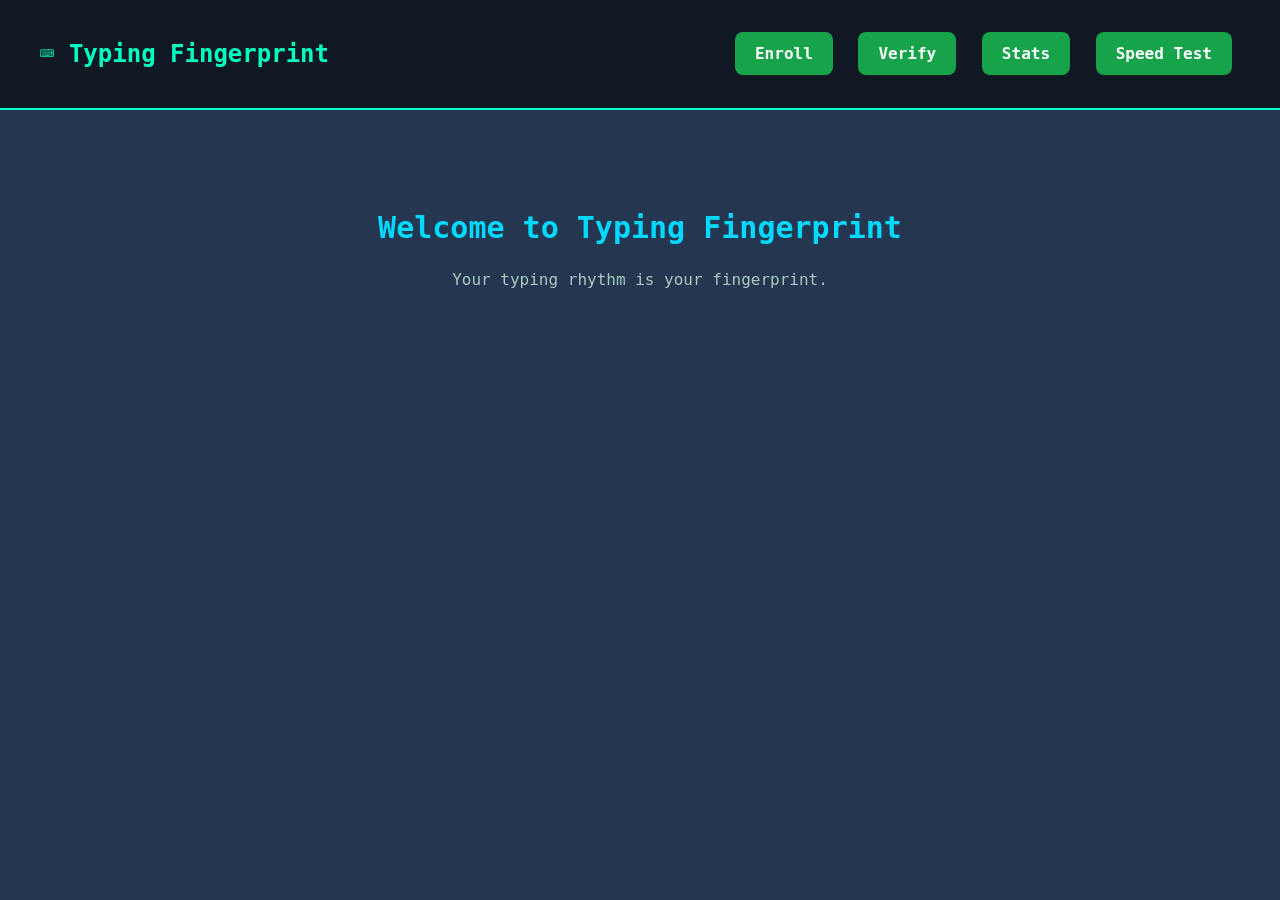
<file: project/index.html>
<!DOCTYPE html>
<html lang="en">
<head>
    <meta charset="UTF-8">
    <meta name="viewport" content="width=device-width, initial-scale=1.0">
    <title>Document</title>
     <link rel="stylesheet" href="style.css">
</head>
<body>
    <header>
    <h2>⌨ Typing Fingerprint</h2>
    <nav>
   <nav>
    <a href="enroll.html">Enroll</a>
    <a href="verify.html">Verify</a>
    <a href="stats.html">Stats</a>
    <a href="speed.html">Speed Test</a>
</nav>
    </nav>
    </header>
    <main>
    <h2>Welcome to Typing Fingerprint</h2>
        <p>Your typing rhythm is your fingerprint.</p>
    </main>
   <section id="enroll" class="hidden">
    <h2>Enroll Screen</h2>

</section>

<section id="verify" class="hidden">
    <h2>Verify Screen</h2>
</section>

<section id="stats" class="hidden">
    <h2>Stats Screen</h2>
</section>

<script src="index.js"></script>
</body>
</html>
</file>
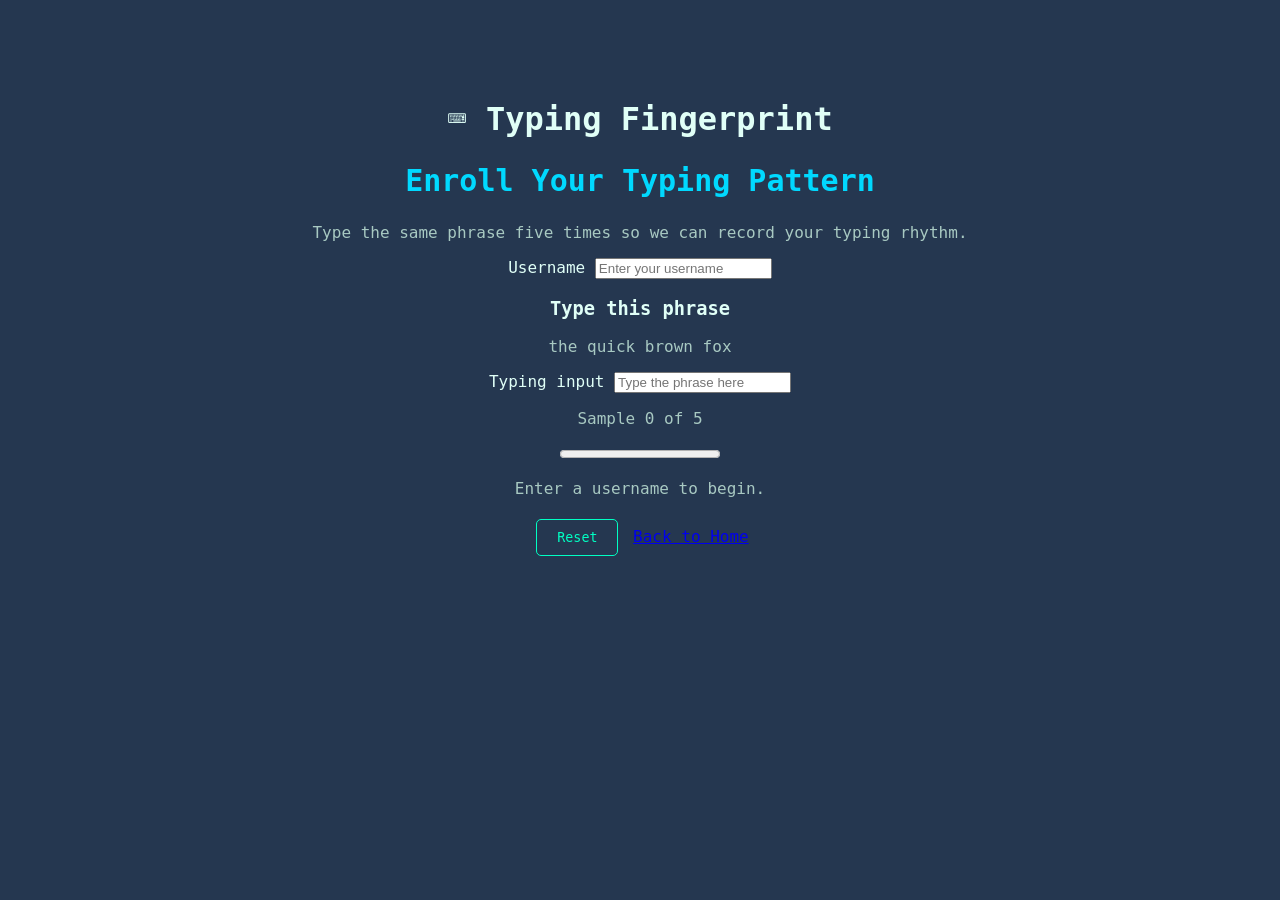
<file: project/enroll.html>
<!DOCTYPE html>
<html lang="en">
<head>
    <meta charset="UTF-8">
    <meta name="viewport" content="width=device-width, initial-scale=1.0">

    <title>Enroll - Typing Fingerprint</title>
    <link rel="stylesheet" href="style.css">
</head>
<body class="enroll-page">
<main class="enroll-card">
 <h1>⌨ Typing Fingerprint</h1>
<h2>Enroll Your Typing Pattern</h2>
<p> Type the same phrase five times so we can record
            your typing rhythm.
</p>
<label for="username">Username</label>
 <input
            id="username"
            type="text"
            placeholder="Enter your username"
            autocomplete="username">
 <h3>Type this phrase</h3>
 <p id="phrase">the quick brown fox</p>
 <label for="typing">Typing input</label>
 <input
            id="typing"
            type="text"
            placeholder="Type the phrase here"
            autocomplete="off">
<p id="counter" aria-live="polite">Sample 0 of 5</p>

<progress id="progress" value="0" max="5"></progress>
<p id="enrollStatus" aria-live="polite">
            Enter a username to begin.
</p>
 <div class="enroll-buttons">
  <button id="reset" type="button">Reset</button>
  <a href="index.html">Back to Home</a>
  </div>
</main>

    <script src="enroll.js"></script>
</body>
</html>
</file>
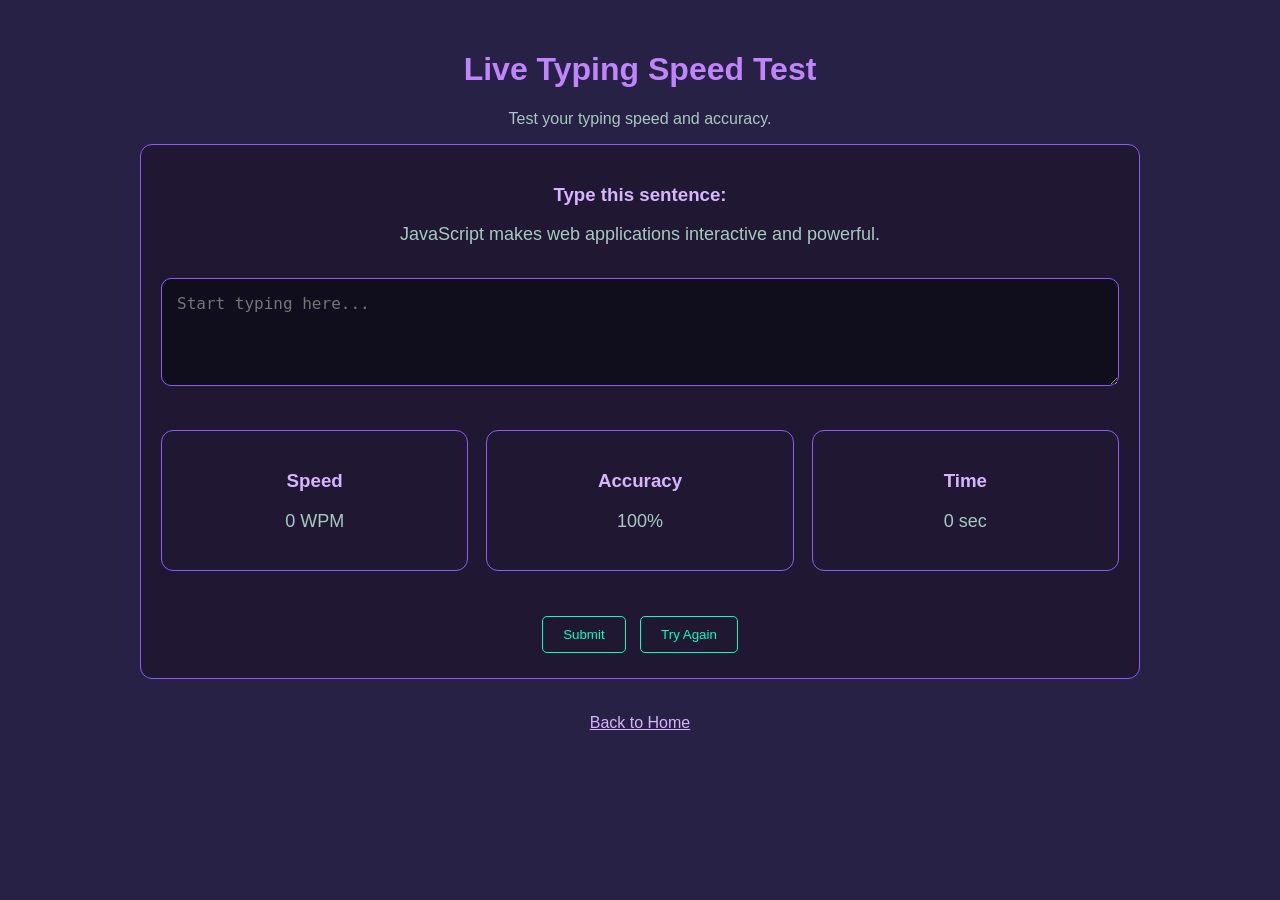
<file: project/speed.html>
<!DOCTYPE html>
<html lang="en">
<head>
    <meta charset="UTF-8">
    <meta name="viewport" content="width=device-width, initial-scale=1.0">
    <title>Typing Speed Test</title>
    <link rel="stylesheet" href="style.css">
</head>
<body class="stats-page">

    <main class="stats-container">
        <h1>Live Typing Speed Test</h1>
        <p>Test your typing speed and accuracy.</p>
        <div class="stat-card">
            <h3>Type this sentence:</h3>
            <p id="targetText">
                JavaScript makes web applications interactive and powerful.
            </p>
            <textarea
                id="speedInput"
                placeholder="Start typing here..."
                rows="4"
            ></textarea>
            <div class="stats-grid">
                <div class="stat-card">
                    <h3>Speed</h3>
                    <p id="wpm">0 WPM</p>
                </div>
                <div class="stat-card">
                    <h3>Accuracy</h3>
                    <p id="accuracy">100%</p>
                </div>

                <div class="stat-card">
                    <h3>Time</h3>
                    <p id="time">0 sec</p>
                </div>
            </div>
            <p id="speedResult"></p>
        <button id="submitTest">Submit</button>
        <button id="restartTest">Try Again</button>
        </div>

        <a href="index.html">Back to Home</a>
    </main>

    <script src="speed.js"></script>
</body>
</html>
</file>
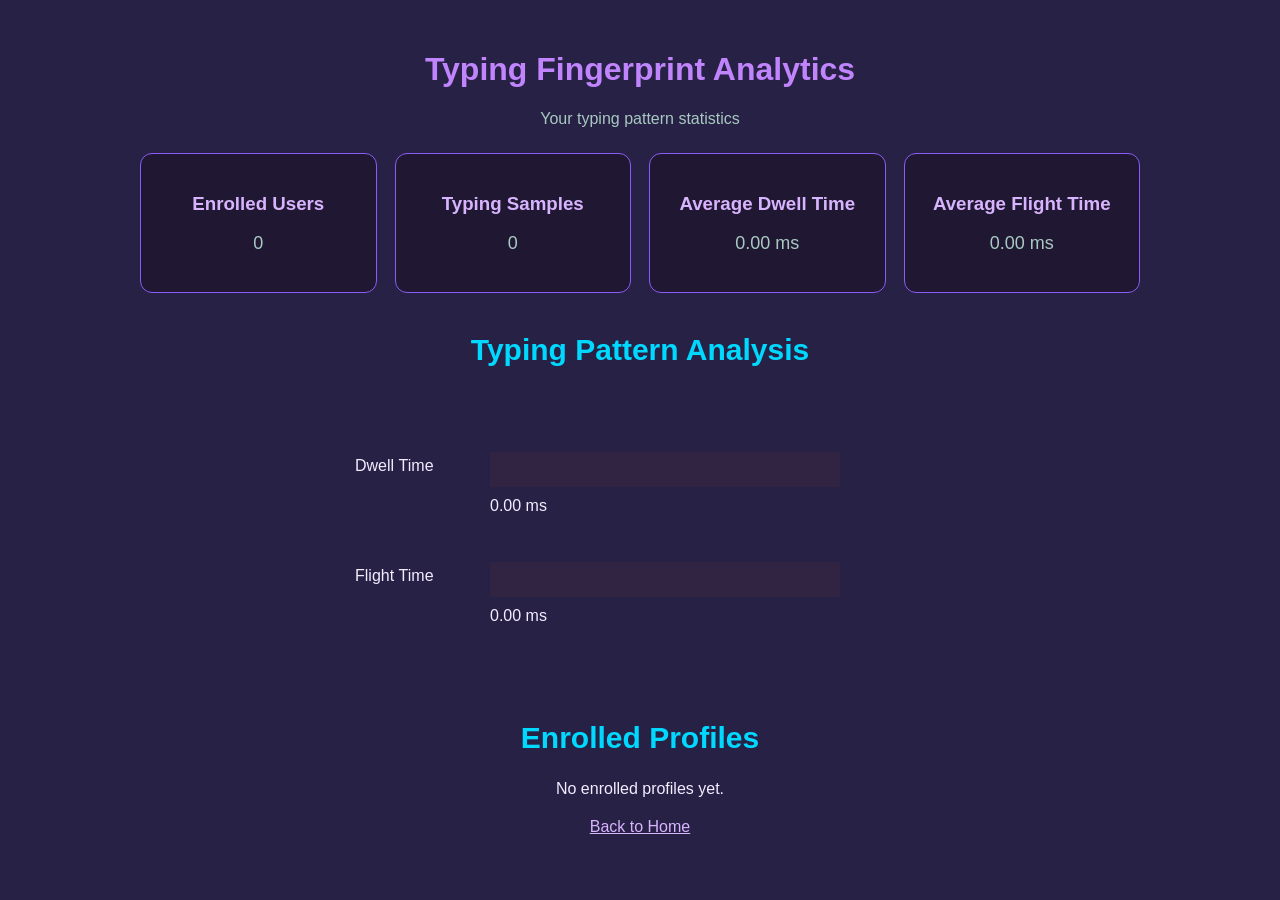
<file: project/stats.html>
<!DOCTYPE html>
<html lang="en">
<head>
    <meta charset="UTF-8">
    <meta name="viewport" content="width=device-width, initial-scale=1.0">
    <title>Typing Fingerprint - Stats</title>
    <link rel="stylesheet" href="style.css">
</head>
<body class="stats-page">
    <main class="stats-container">
        <h1>Typing Fingerprint Analytics</h1>
        <p>Your typing pattern statistics</p>

        <div class="stats-grid">
            <div class="stat-card">
                <h3>Enrolled Users</h3>
                <p id="totalUsers">0</p>
            </div>

            <div class="stat-card">
                <h3>Typing Samples</h3>
                <p id="totalSamples">0</p>
            </div>

            <div class="stat-card">
                <h3>Average Dwell Time</h3>
                <p id="avgDwell">0 ms</p>
            </div>

            <div class="stat-card">
                <h3>Average Flight Time</h3>
                <p id="avgFlight">0 ms</p>
            </div>
        </div>
       
            <h2>Typing Pattern Analysis</h2>

           <div class="chart-card">
        <canvas id="typingChart" width="600" height="300"></canvas>
         </div>
        <h2>Enrolled Profiles</h2>
        <div id="profileList"></div>
        <a href="index.html">Back to Home</a>
    </main>

    <script src="stats.js"></script>
</body>
</html>
</file>
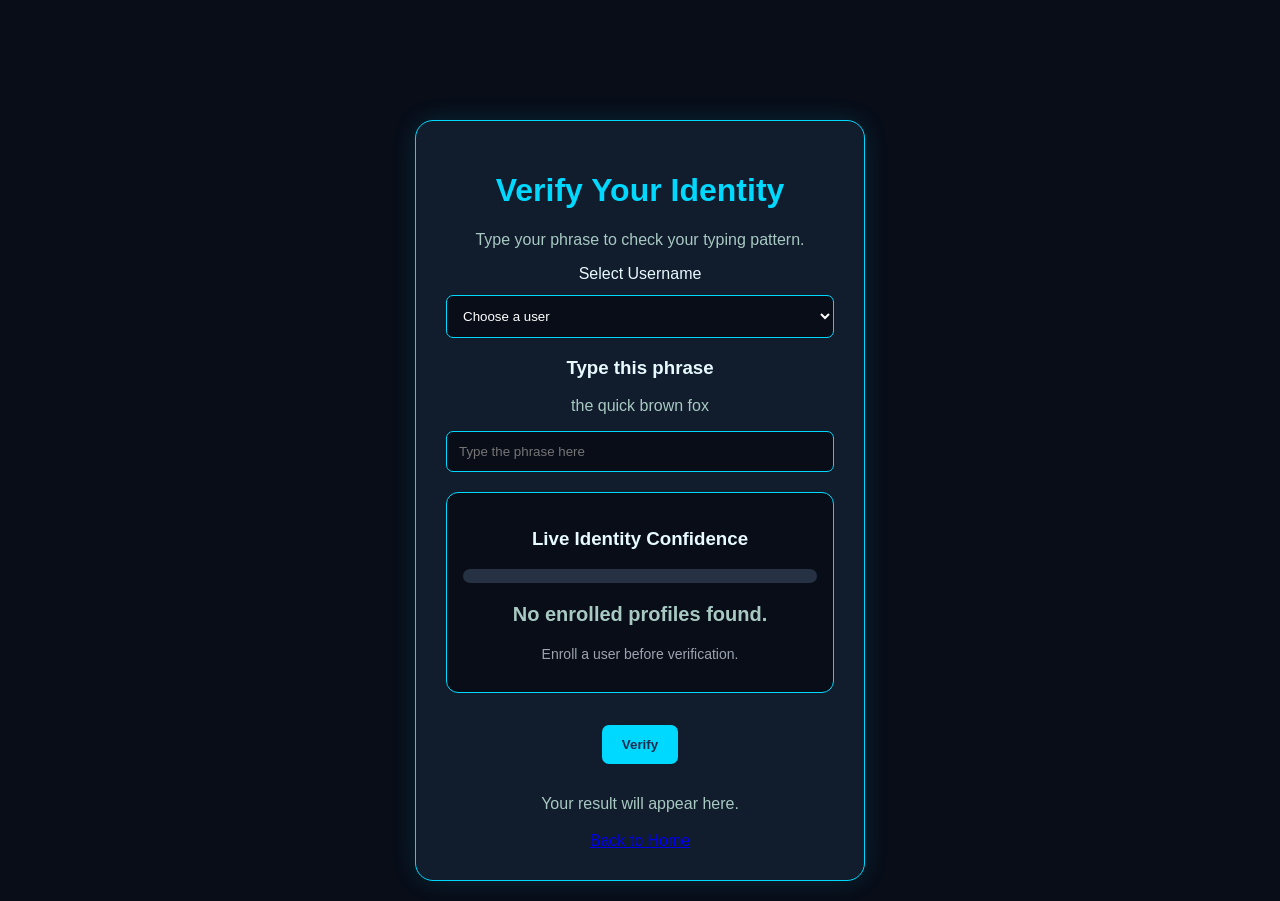
<file: project/verify.html>
<!DOCTYPE html>
<html lang="en">
<head>
    <meta charset="UTF-8">
    <meta name="viewport" content="width=device-width, initial-scale=1.0">
    <title>Verify - Typing Fingerprint</title>
    <link rel="stylesheet" href="style.css">
</head>
<body class="verify-page">
    <main class="verify-card">
        <h1>Verify Your Identity</h1>
        <p>Type your phrase to check your typing pattern.</p>
        <label for="userSelect">Select Username</label>
        <select id="userSelect">
            <option value="">Choose a user</option>
        </select>
        <h3>Type this phrase</h3>
        <p id="phrase">the quick brown fox</p>
        <input
            id="verifyTyping"
            type="text"
            placeholder="Type the phrase here"
            autocomplete="off"
        >
          <div class="confidence-box">
           <h3>Live Identity Confidence</h3>
         <div class="confidence-track">
        <div id="confidenceBar"></div>
         </div>
         
        <p id="confidenceText">Waiting for typing...</p>
        <p id="typingStatus">Status: Not started</p>
        </div>
        <button id="verifyBtn">Verify</button>

        <p id="result">Your result will appear here.</p>
        <a href="index.html">Back to Home</a>
    </main>

    <script src="verify.js"></script>
</body>
</html>
</file>
<file: project/style.css>
*{
    box-sizing: border-box;
}

body{
margin: 0px;
color:#e0fff7 ;
background-color: #253750 ;
font-family: Consolas,monospace;

}

header {
    background-color: #101923;
    padding: 20px 40px;
    display: flex;
    justify-content: space-between;
    align-items: center;
    border-bottom: 2px solid #00ffc3;
    flex-wrap: wrap;
    gap: 15px;
}
header h2 {
    color: #00ffc3;
}
button {
    padding: 10px 20px;
    margin: 5px;
    background-color: transparent;
    color: #00ffc3;
    border: 1px solid #00ffc3;
    border-radius: 5px;
    cursor: pointer;
    font-family: inherit;
    transition: 0.3s;
}
button:hover {
    background-color: #00ffc3;
    color: #080d14;
    box-shadow: 0 0 15px #00ffc3;
}

main {
    text-align: center;
    margin-top: 100px;
}

main h2 {
    color: #00d9ff;
    font-size: 30px;
}

main p {
    color: #a8c9c2;
    font-size: 16px;
}
.hidden {
    display: none;
}
#verify,
#stats {
    display: none;
}

.verify-page {
    min-height: 100vh;
    display: flex;
    justify-content: center;
    align-items: center;
    background: #080d18;
    color: #e7faff;
    font-family: Arial, sans-serif;
    padding: 20px;
    box-sizing: border-box;
}

.verify-card {
    width: 100%;
    max-width: 450px;
    padding: 30px;
    box-sizing: border-box;
    background: #111c2d;
    border: 1px solid #00d9ff;
    border-radius: 18px;
    box-shadow: 0 0 25px #00d9ff22;
}

.verify-card h1 {
    color: #00d9ff;
}

.verify-card label,
.verify-card input,
.verify-card select {
    display: block;
    width: 100%;
    box-sizing: border-box;
    margin: 12px 0;
}

.verify-card input,
.verify-card select {
    padding: 12px;
    border-radius: 7px;
    border: 1px solid #00d9ff;
    background: #080d18;
    color: white;
}

.verify-card button {
    margin: 12px 0;
    padding: 12px 20px;
    background: #00d9ff;
    color: #1d2d4e;
    border: none;
    border-radius: 7px;
    cursor: pointer;
    font-weight: bold;
}

.verify-card button:hover {
    opacity: 0.8;
}

#result {
    overflow-wrap: anywhere;
    line-height: 1.5;
}

.stats-page {
    min-height: 100vh;
    margin: 0;
    padding: 30px 20px;
    box-sizing: border-box;
    background: #282146;
    color: #f3edff;
    font-family: Arial, sans-serif;
}

.stats-container {
    max-width: 1000px;
    margin: auto;
}

.stats-container h1 {
    color: #c084fc;
}

.stats-grid {
    display: grid;
    grid-template-columns: repeat(auto-fit, minmax(200px, 1fr));
    gap: 18px;
    margin: 25px 0;
}

.stat-card {
    padding: 20px;
    margin-bottom: 15px;
    background: #201833;
    border: 1px solid #8b5cf6;
    border-radius: 12px;
    overflow-wrap: anywhere;
}

.stat-card h3 {
    color: #d8b4fe;
}

.stat-card p {
    font-size: 18px;
}

.stats-container a {
    display: inline-block;
    margin-top: 20px;
    color: #d8b4fe;
}

.delete-btn {
    padding: 10px 16px;
    margin-top: 10px;
    background: #ef4444;
    color: white;
    border: none;
    border-radius: 7px;
    cursor: pointer;
    font-weight: bold;
}

.delete-btn:hover {
    background: #b91c1c;
}

#speedInput {
    width: 100%;
    box-sizing: border-box;
    padding: 15px;
    margin: 15px 0;
    border: 1px solid #8b5cf6;
    border-radius: 10px;
    background: #100d1c;
    color: white;
    font-size: 16px;
    resize: vertical;
}

#speedInput:focus {
    outline: 2px solid #c084fc;
}


nav a {
    display: inline-block;
    margin: 8px;
    padding: 12px 20px;
    background: #16a34a;
    color: white;
    text-decoration: none;
    border-radius: 8px;
    font-weight: bold;
}

nav a:hover {
    background: #15803d;
    transform: translateY(-2px);
}

.confidence-box {
    margin: 20px 0;
    padding: 16px;
    background: #080d18;
    border: 1px solid #00d9ff;
    border-radius: 12px;
}

.confidence-track {
    width: 100%;
    height: 14px;
    background: #263244;
    border-radius: 20px;
    overflow: hidden;
}

#confidenceBar {
    width: 0%;
    height: 100%;
    background: #22c55e;
    border-radius: 20px;
    transition: width 0.25s, background 0.25s;
}

#confidenceText {
    font-size: 20px;
    font-weight: bold;
}

#typingStatus {
    color: #9ca3af;
    font-size: 14px;
}
</file>
